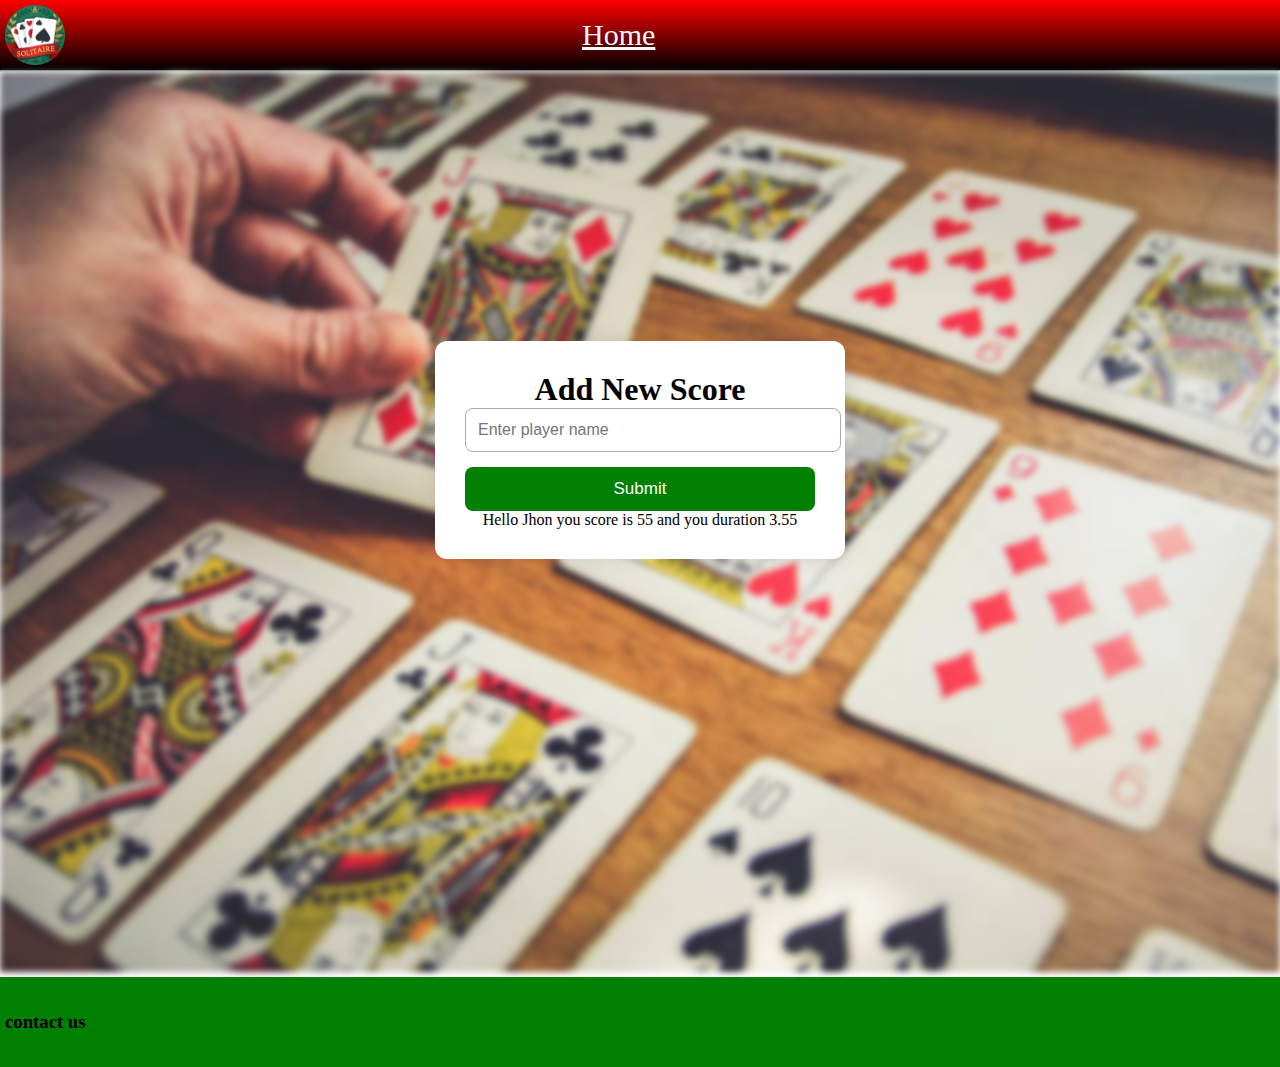
<file: FE/pages/add-score-page.html>
<!DOCTYPE html>
<html lang="en">
<head>
    <meta charset="UTF-8">
    <meta name="viewport" content="width=device-width, initial-scale=1.0">
    <title>Adding a new score</title>
    <link rel="stylesheet" href="../styles/add-score-page.css">
    <script src="../scripts/add-score-page.js"></script>
</head>
<body>
    <nav class="navbar">
        <img class="solitaire-logo" src="../assets/images/solitaire-logo.jpg" alt="solitaire logo">
        <a class="homePageAnchor" href="http://127.0.0.1:3000/FE/index.html?serverWindowId=eb85fb51-cf07-48d6-8c18-3c122f1d5dd0">Home</a>
    </nav>
    <hr>
    <div class="heroSection"></div>
    <div class="form-container">
        <h1>Add New Score</h1>
        <div id="scoreForm">
            <input  type="text" class="input-score"  placeholder="Enter player name"  required>
            <button type="submit" class="submit-btn">Submit</button>
        </div>
        <p class="message">Hello Jhon you score is 55 and you duration 3.55</p>
    </div>
    <footer class="footer-section">
        <h3>contact us</h3>
    </footer>

    
    
</body>
</html>
</file>
<file: FE/styles/add-score-page.css>
/* resting all html tags to 0 */
*{
    padding:0;
    margin: 0;
}  

button{
    cursor: pointer;
}



.homePageAnchor{
    color: aliceblue;
    font-size: 30px;
}
.iphone-image{
    width: 50px;
    height: 25px;
    
}

.andriod-image{
    width: 50px;
    height: 25px;
}

.solitaire-logo{
    width: 60px;
    border-radius: 50%;
    margin: 5px;
}
.gameImg{
    width: 600px;
}
.navbar{
    display: flex;
    flex-direction: row;
    gap: 40%;
    align-items: center;
    background-image: linear-gradient(red,black);
}

.heroSection{
    width: 100%;
    height: 100vh;
    background-image: url(../assets/images/hero-photo.jpg);
    background-repeat: no-repeat ;
    background-size:cover;
    display: flex;
    flex-direction: column;
    align-items: center;
    justify-content: center;
    filter: blur(3px);
    
}
.form-container {
    background: #ffffff;
    padding: 30px;
    width: 350px;
    border-radius: 12px;
    box-shadow: 0 0 20px rgba(0,0,0,0.1);
    text-align: center;
    position: absolute;
     top: 50%;
  left: 50%;
  transform: translate(-50%, -50%);
}

.submit-btn{
  
    width: 100%;
    padding: 12px;
    background-color:green;
    border: none;
    border-radius: 8px;
    color:white;
    font-size: 17px;
    font-family: 'Lucida Sans', 'Lucida Sans Regular', 'Lucida Grande', 'Lucida Sans Unicode', Geneva, Verdana, sans-serif;
}
.input-score {
    width: 100%;
    padding: 12px;
    margin-bottom: 15px;
    border-radius: 8px;
    border: 1px solid #aaa;
    font-size: 16px;
}


footer{
    margin-top: 5px;
    background-color: green;
    height: 80px;
    display: flex;
    flex-direction: row;
    align-items: center;
    padding: 5px;
}
</file>
